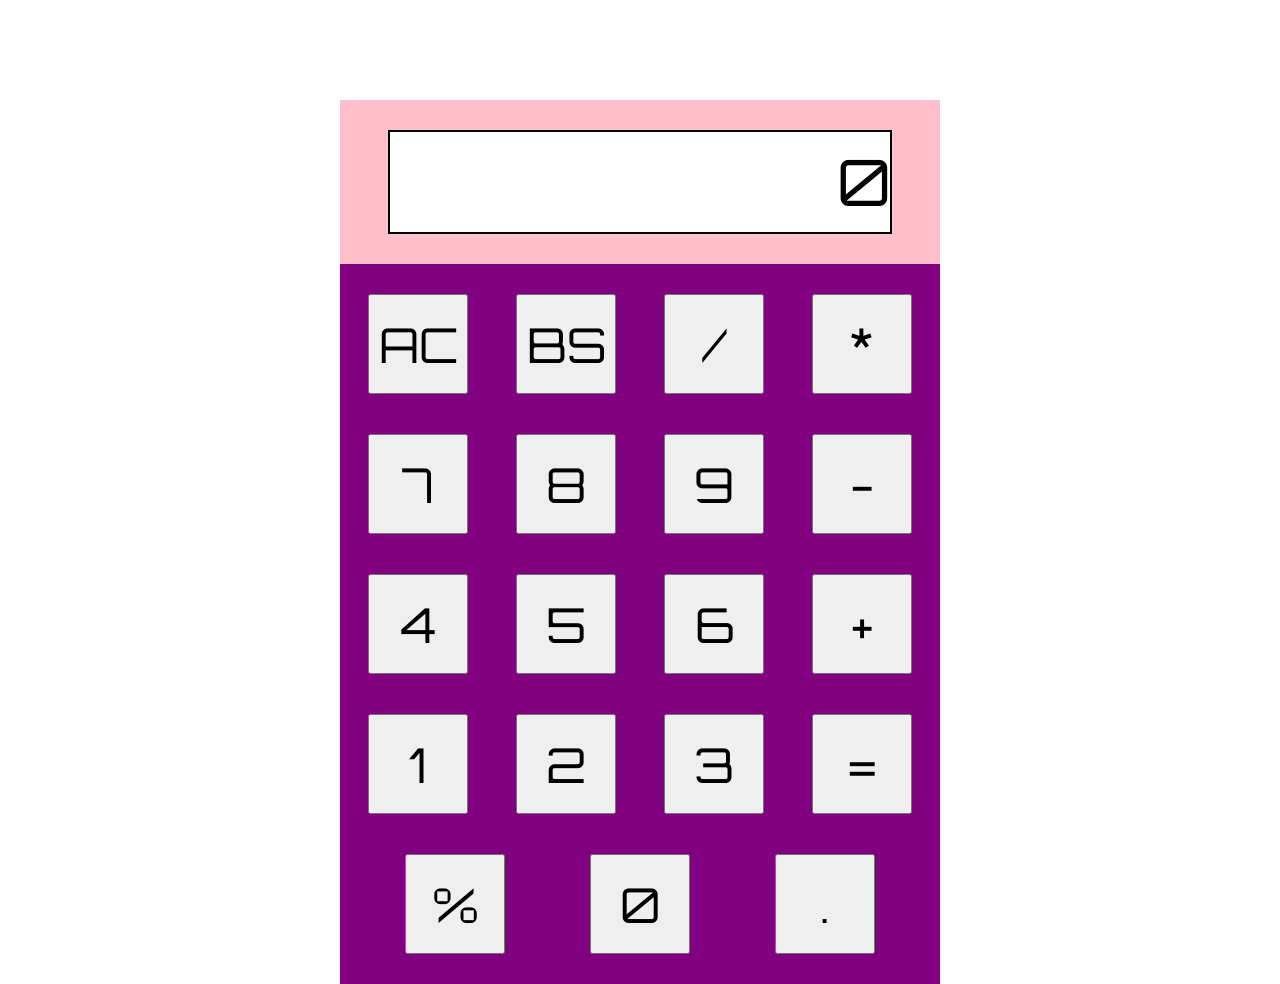
<file: index.html>
<!DOCTYPE>
<html>
    <head>
        <title>HTML Calculator for The Odin Project</title>
        <link href="https://fonts.googleapis.com/css?family=Orbitron&display=swap" rel="stylesheet">
        <link href="./calc.css" rel="stylesheet">
    </head>
    <body>
        <div class="header">
            <div class="display"></div>
        </div>
        <div class="buttons">
           
        </div>
    </body>
    <script src="./calc.js"></script>
</html>
</file>
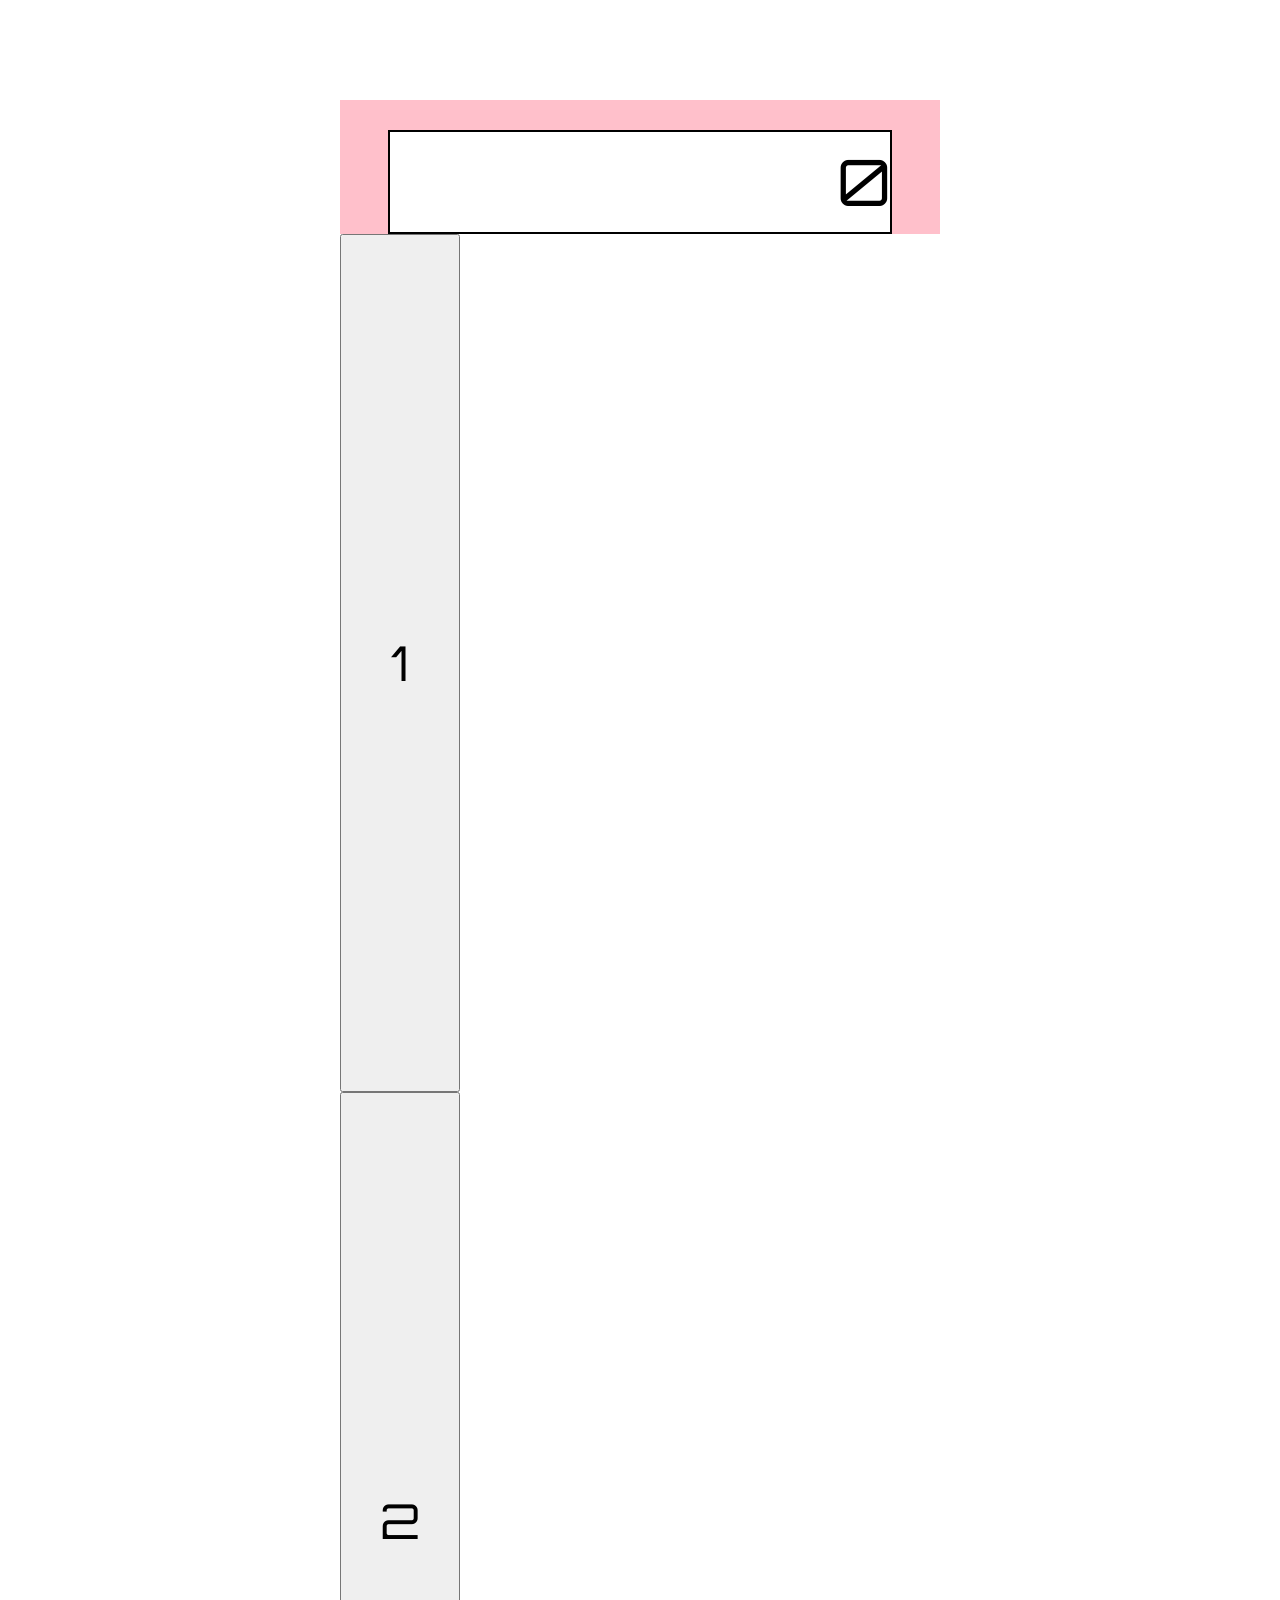
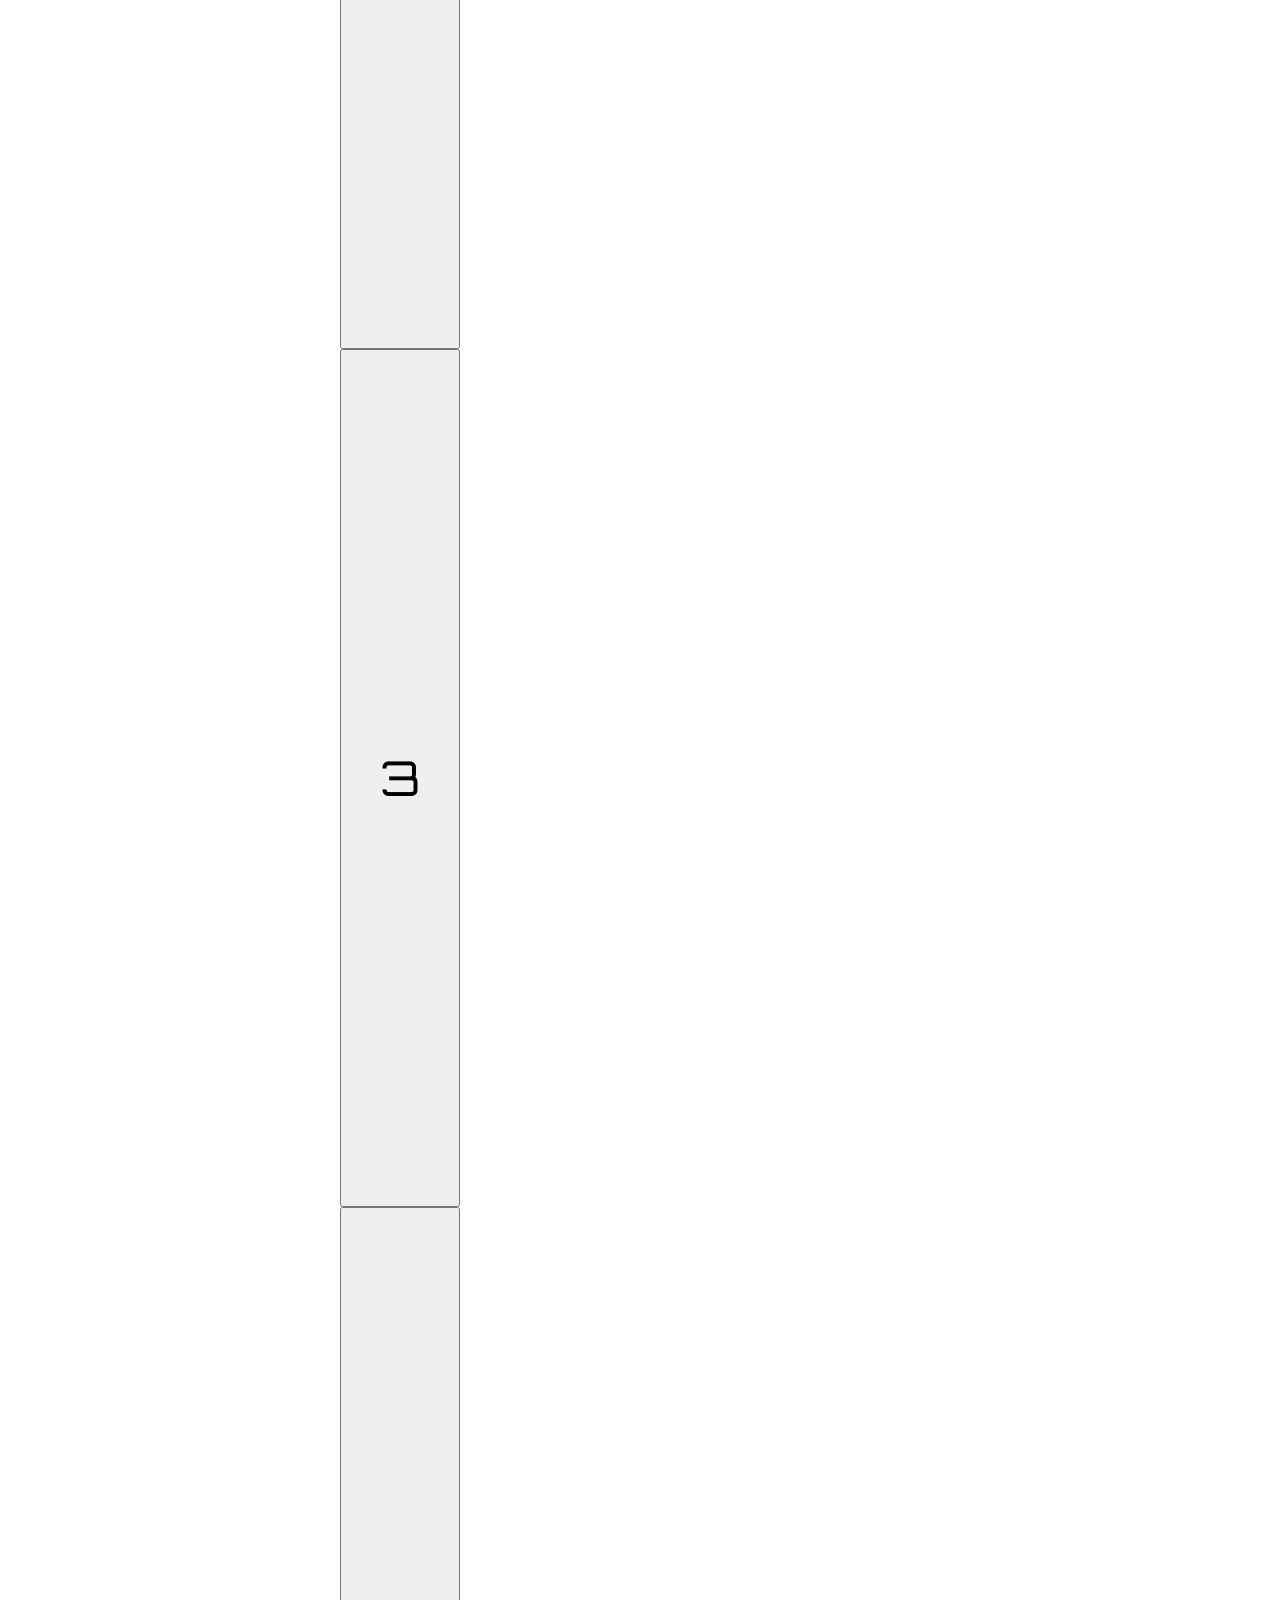
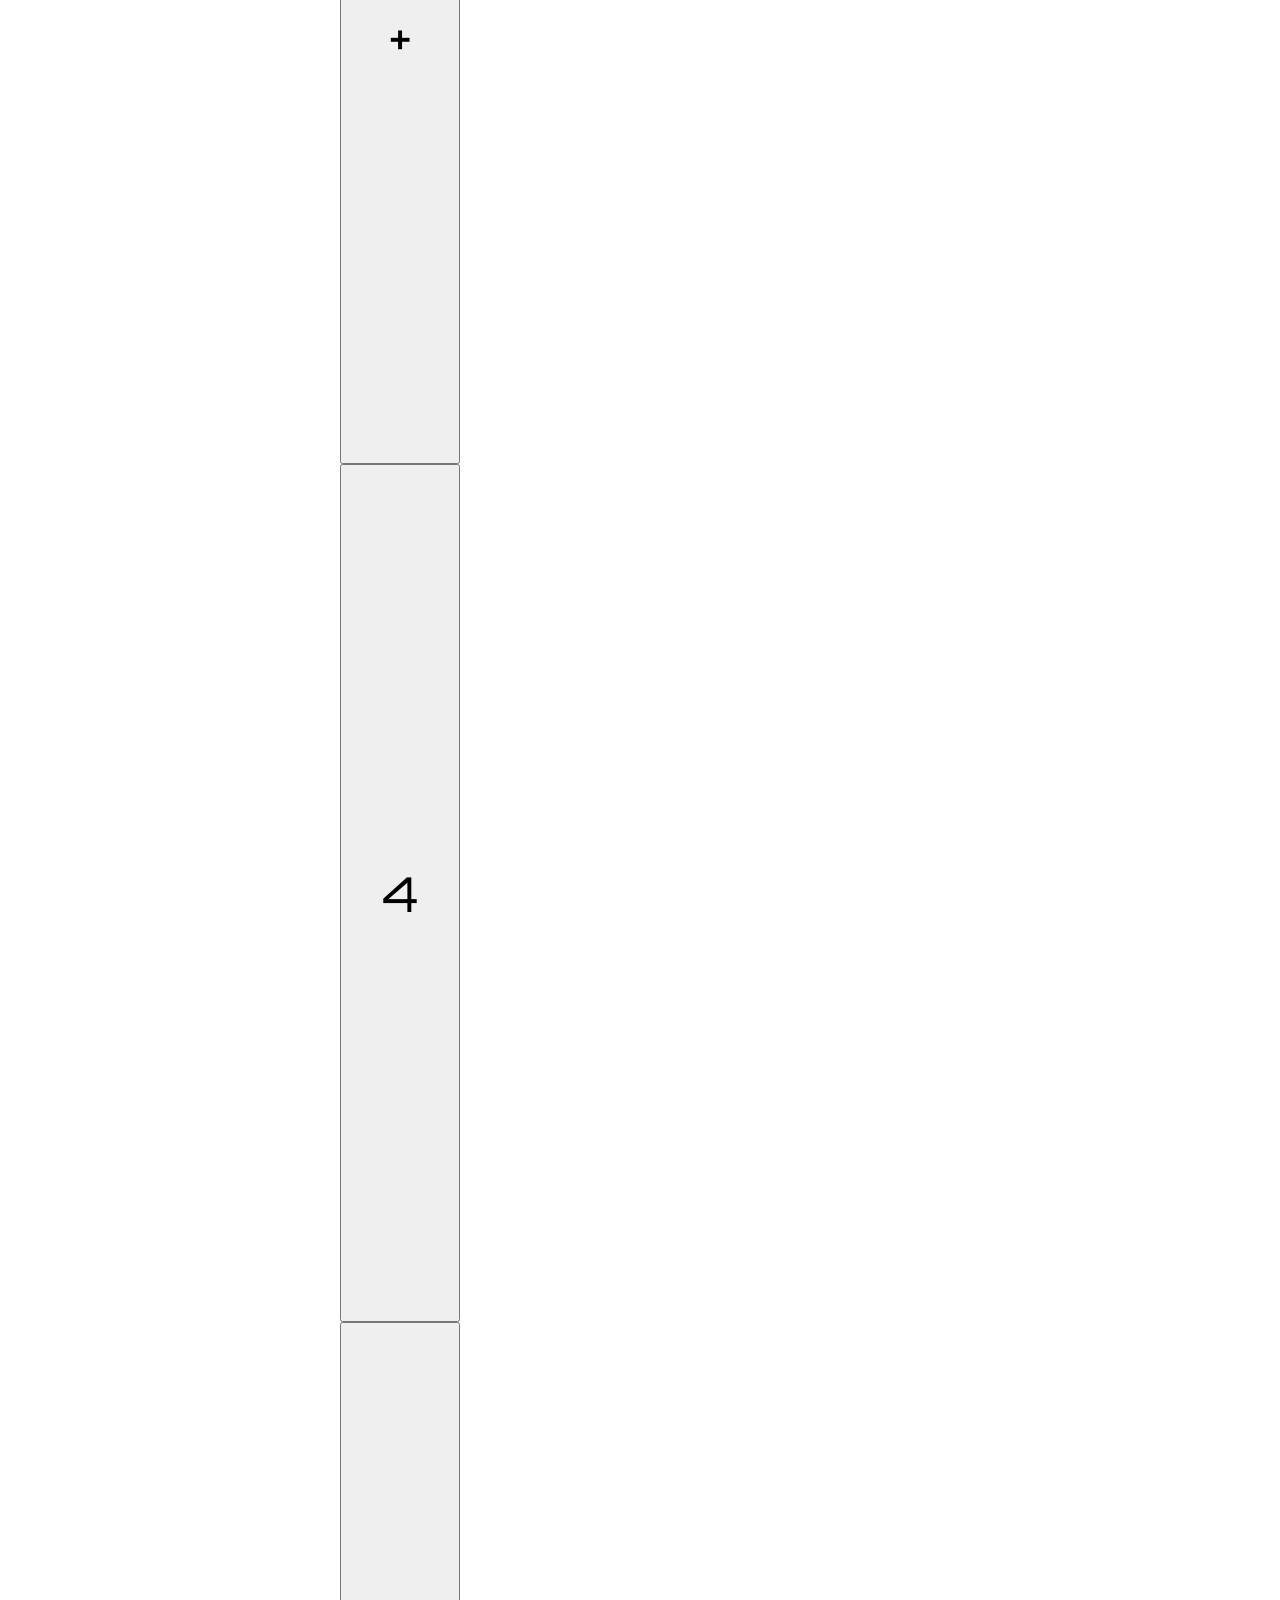
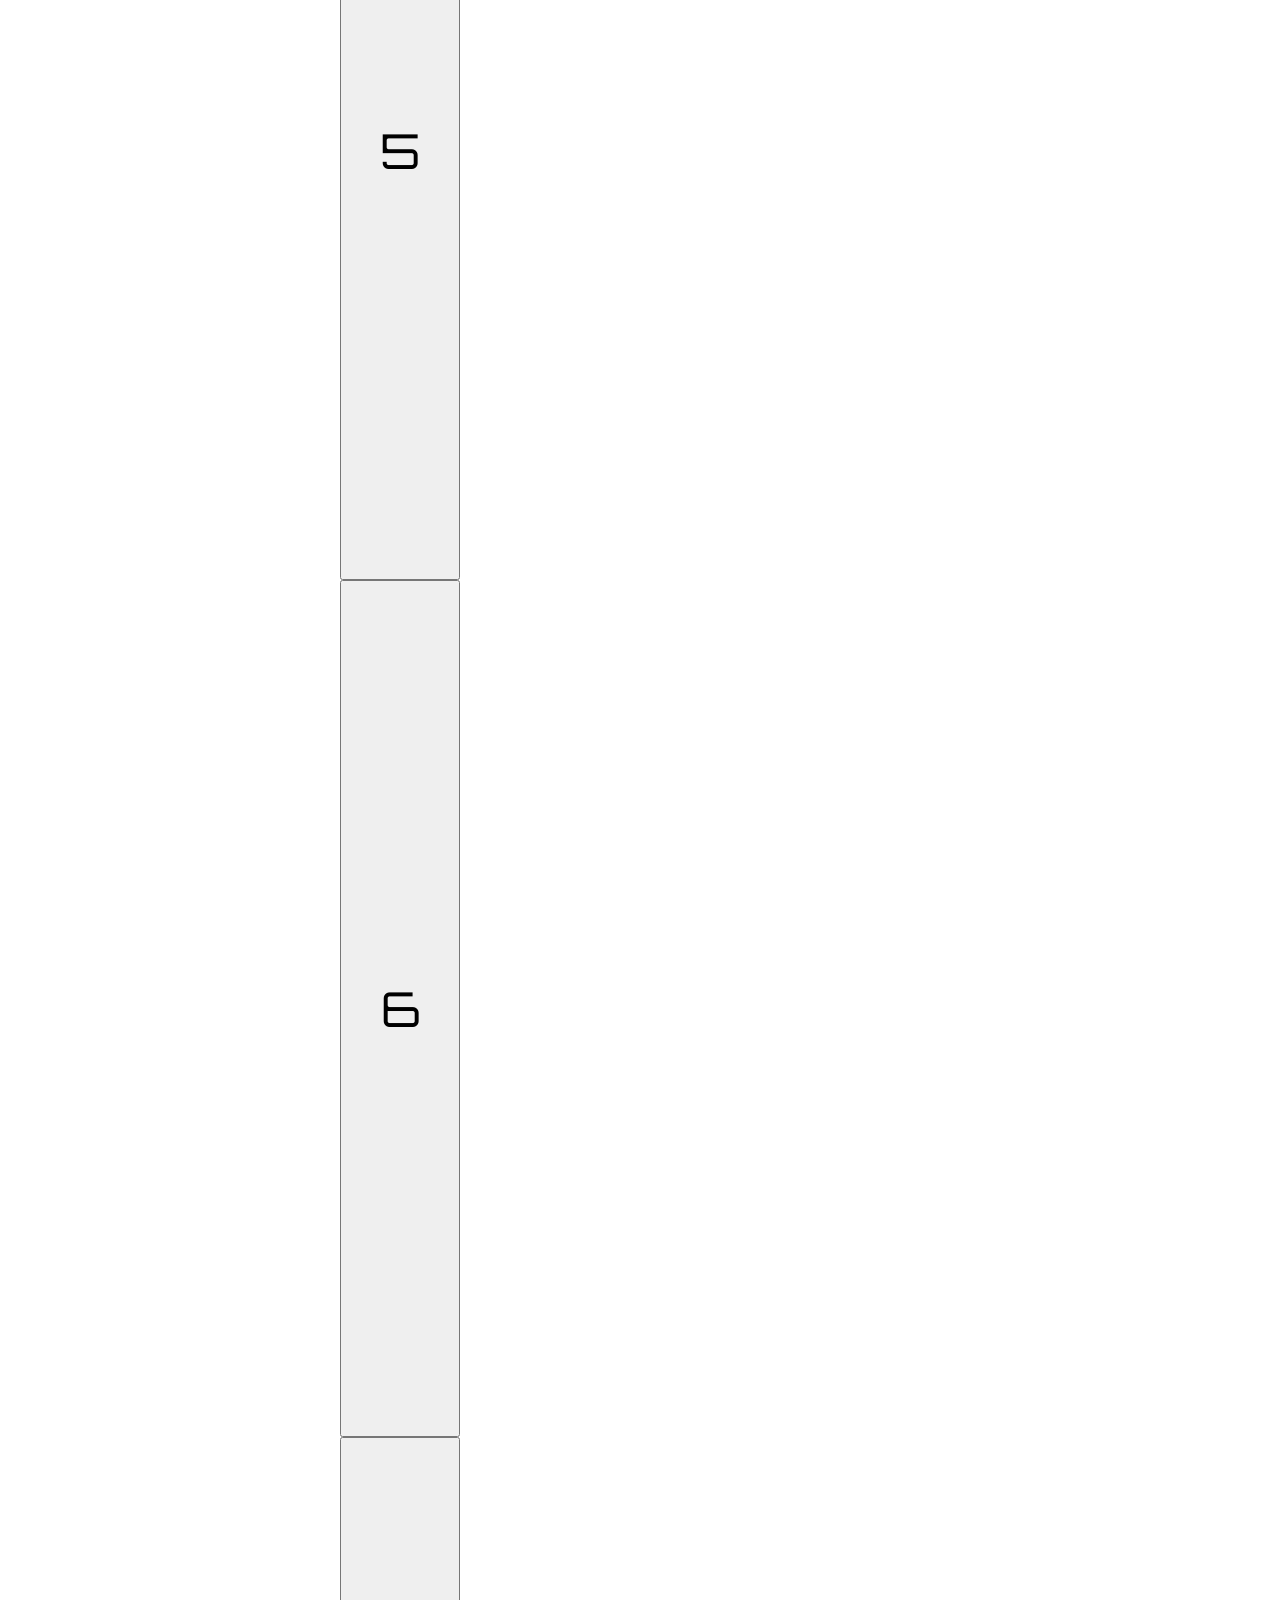
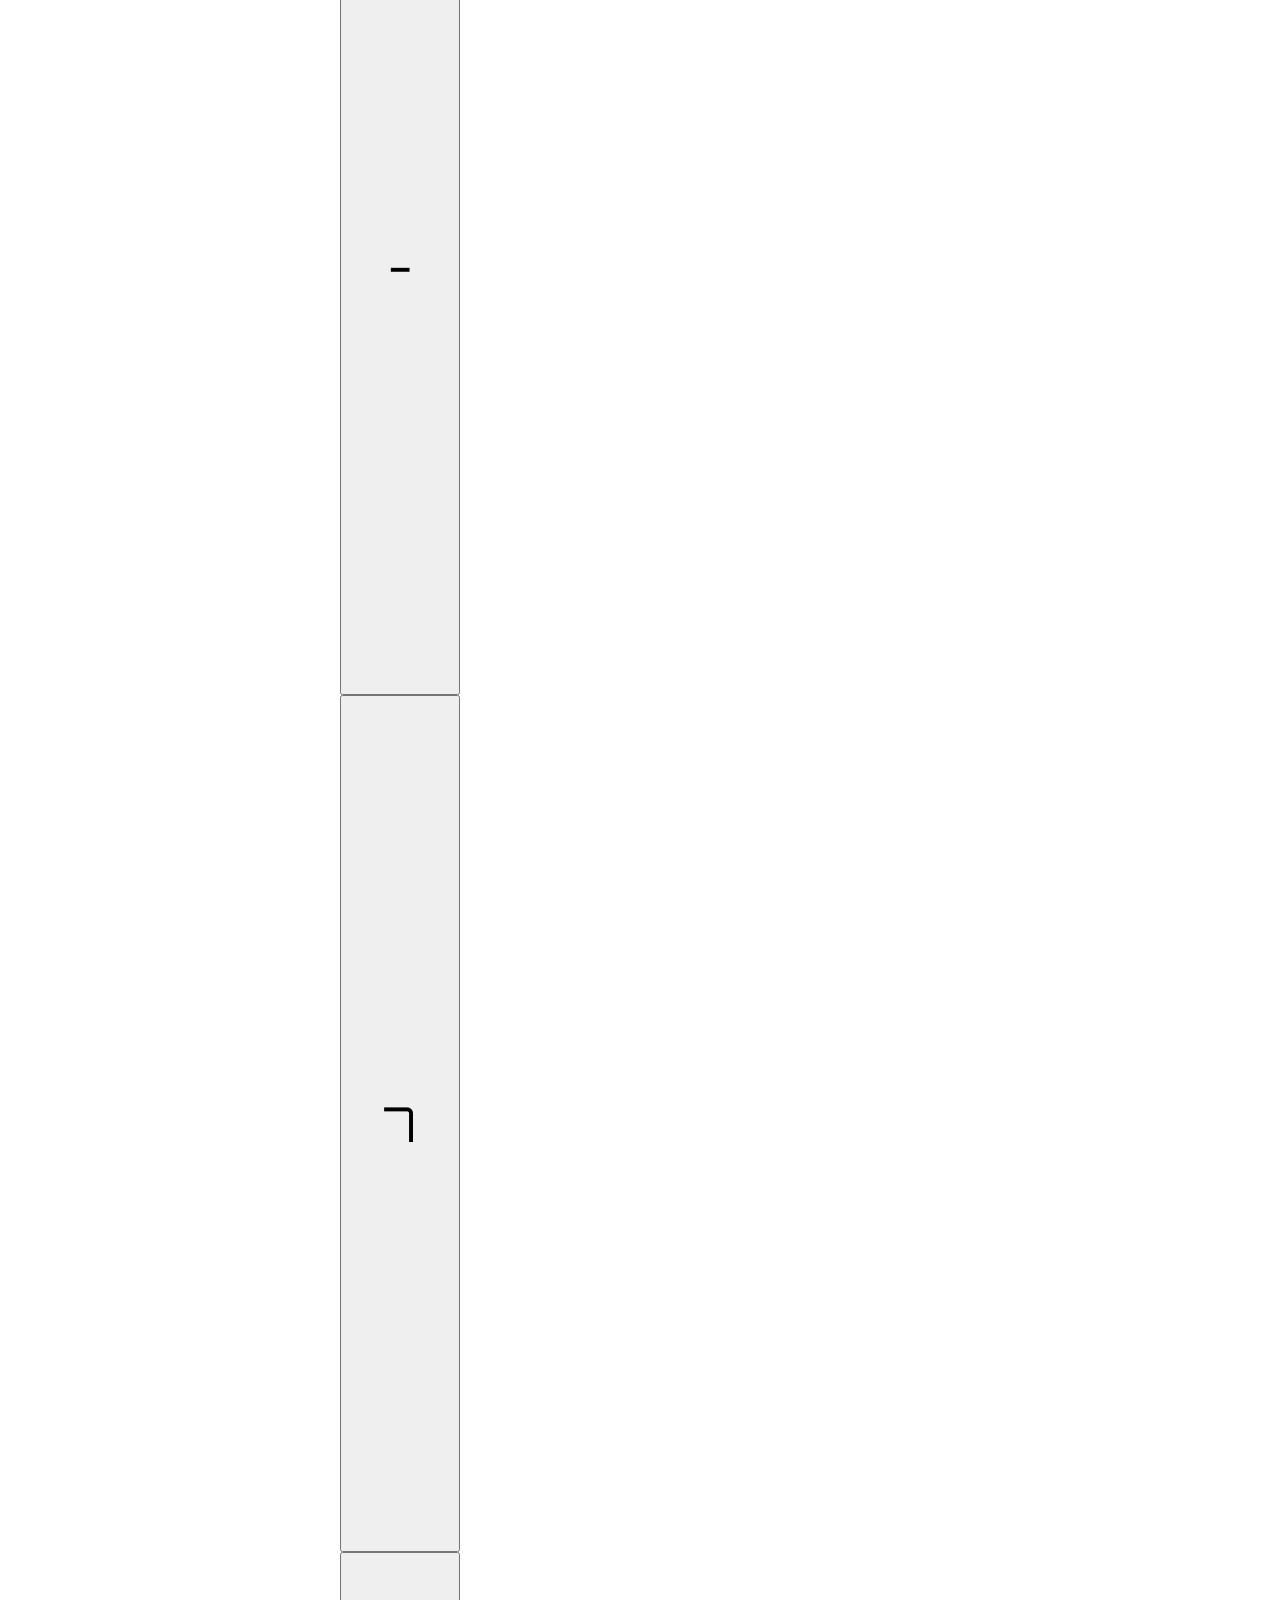
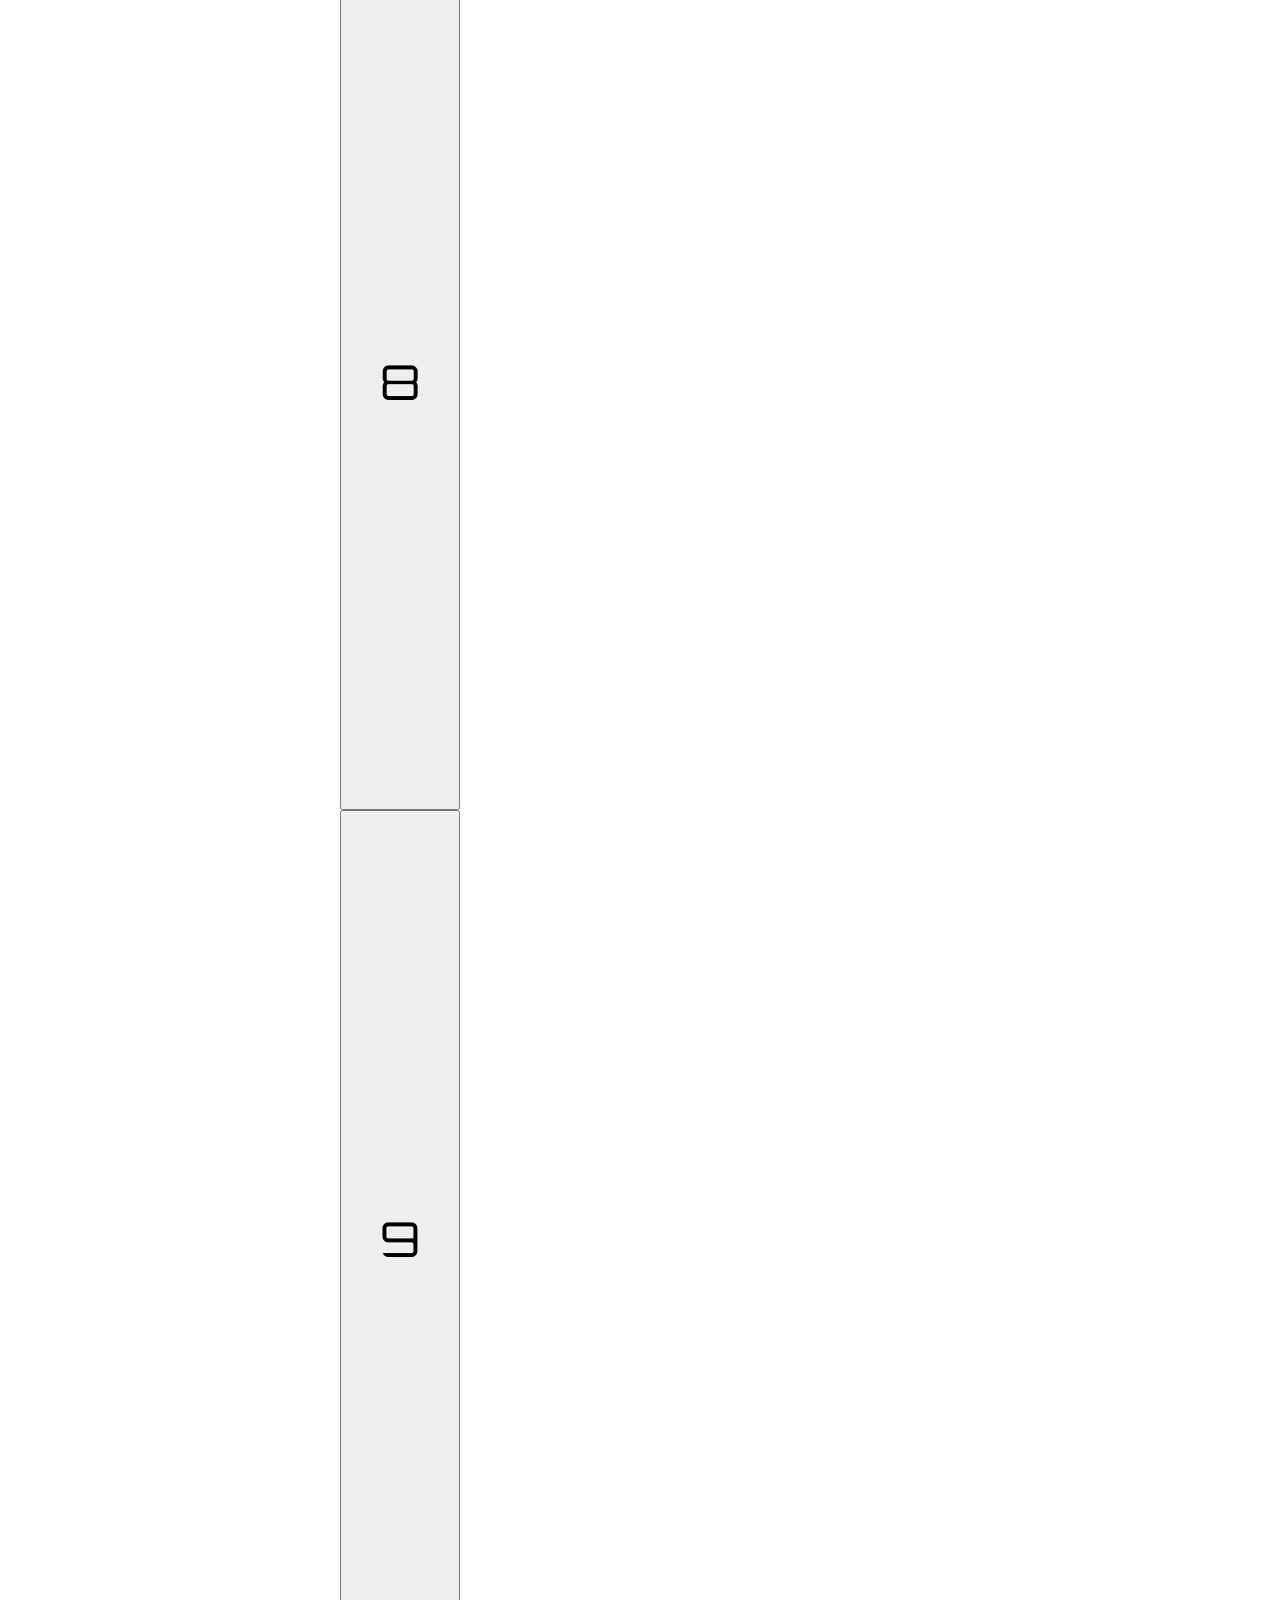
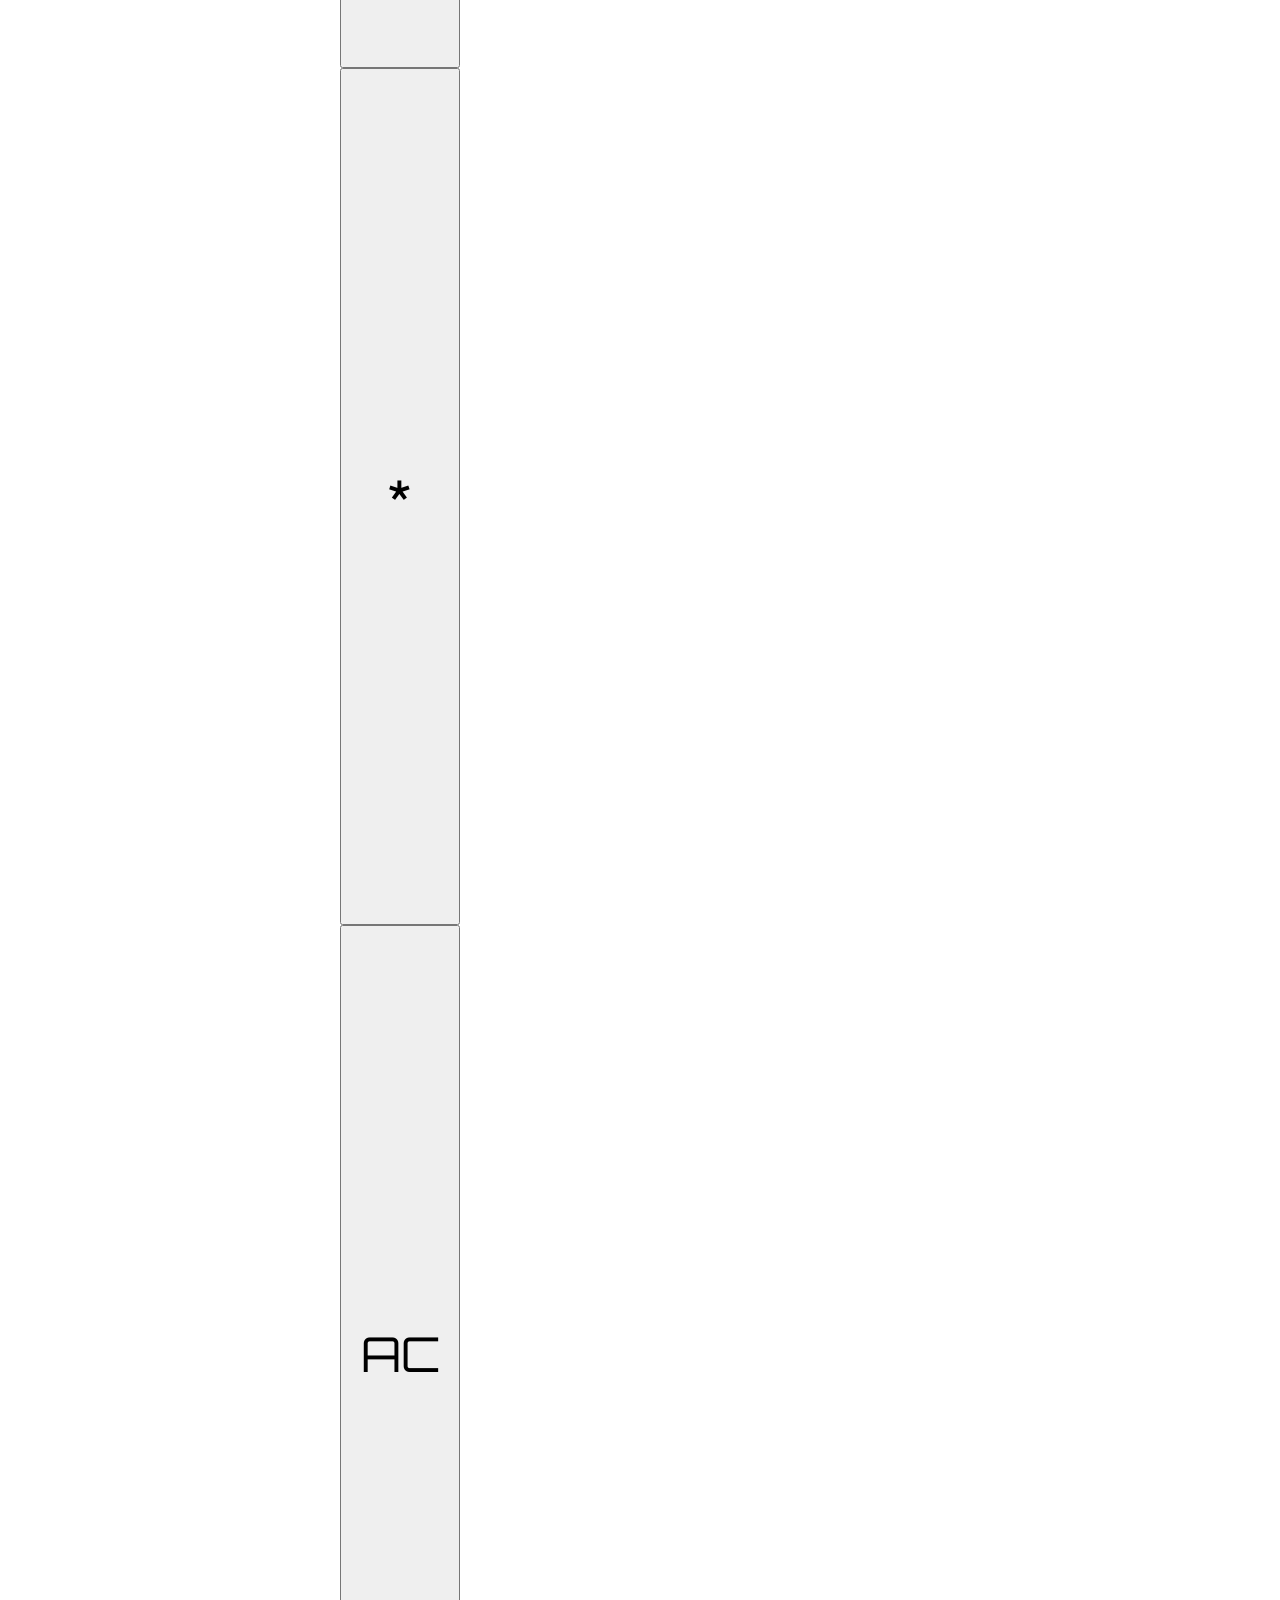
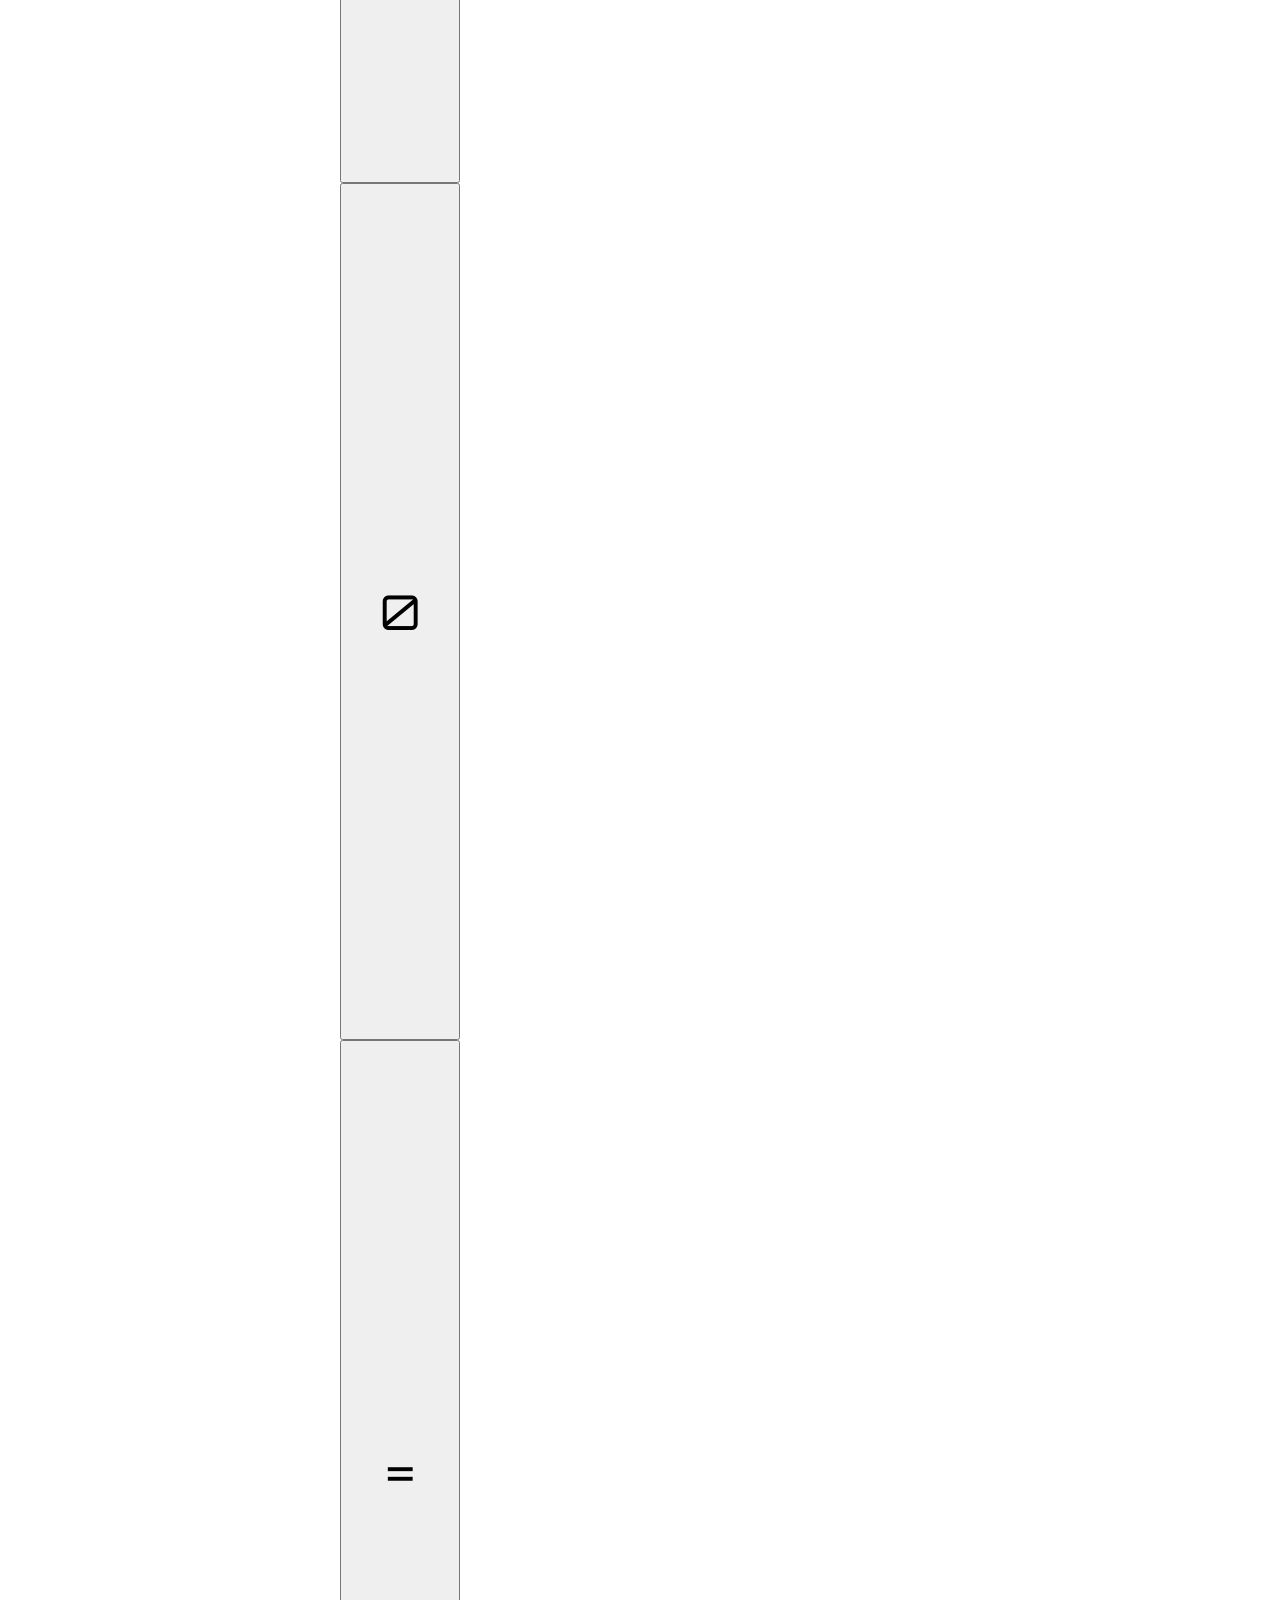
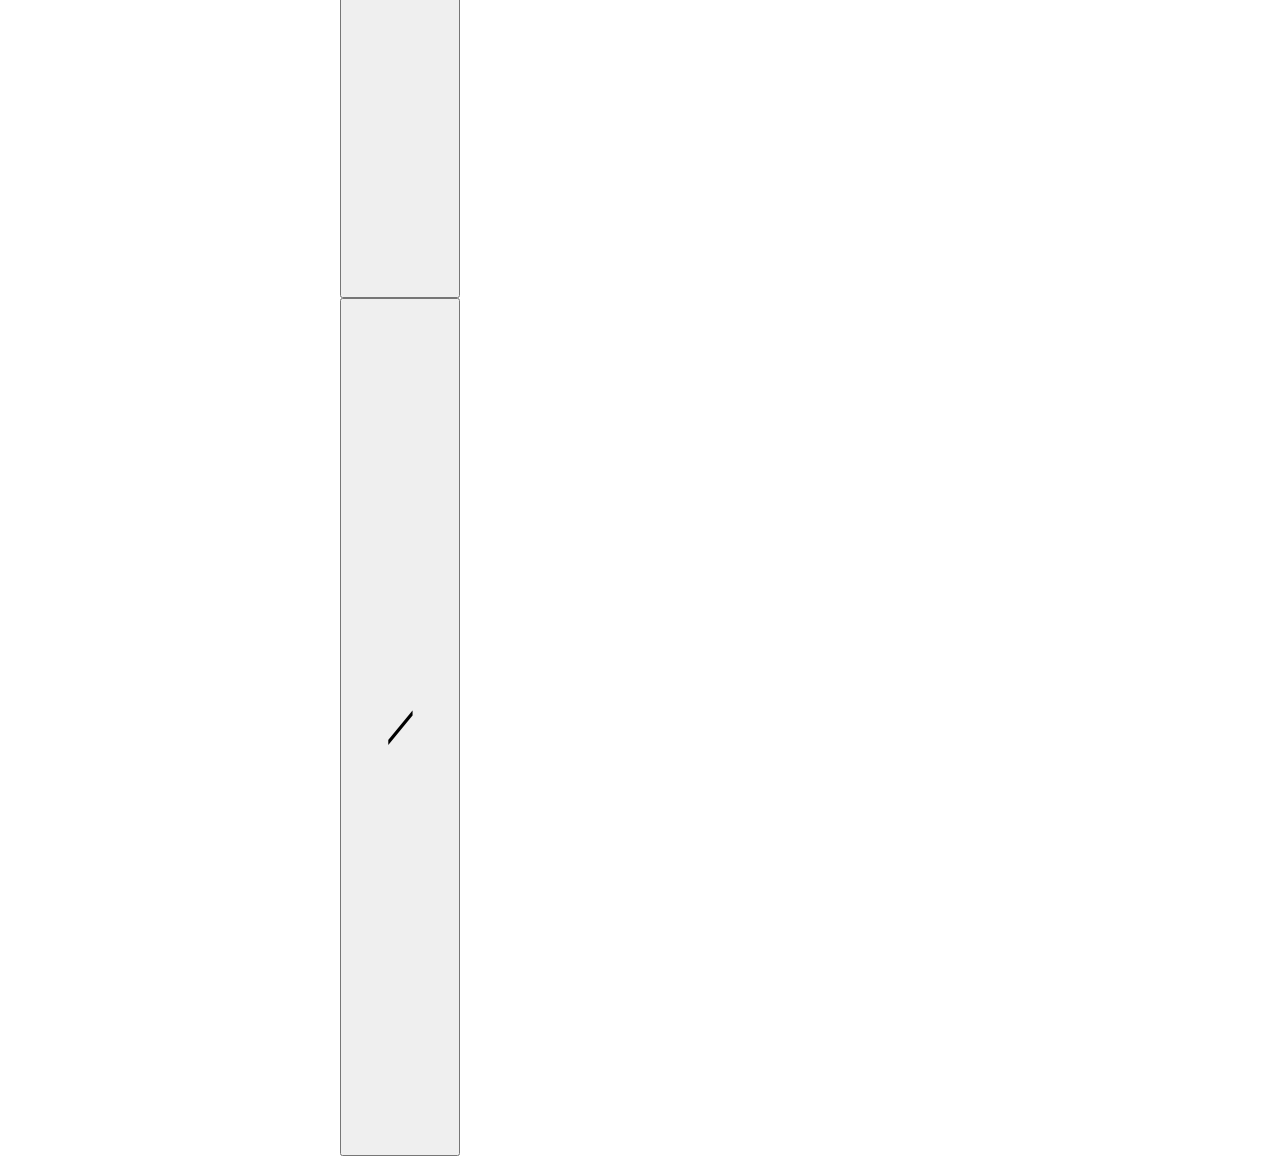
<file: old_calc/index.html>
<!DOCTYPE>
<html>

<head>
    <title>HTML Calculator for The Odin Project</title>
    <link href="https://fonts.googleapis.com/css?family=Orbitron&display=swap" rel="stylesheet">
    <link href="./calc.css" rel="stylesheet">
</head>

<body>
    <div class="header">
        <div class="display"></div>
    </div>
    <div id="buttons">
        <button id="1">1</button>
        <button id="2">2</button>
        <button id="3">3</button>
        <button id="+">+</button>
        <button id="4">4</button>
        <button id="5">5</button>
        <button id="6">6</button>
        <button id="-">-</button>
        <button id="7">7</button>
        <button id="8">8</button>
        <button id="9">9</button>
        <button id="*">*</button>
        <button id="AC">AC</button>
        <button id="0">0</button>
        <button id="=">=</button>
        <button id="/">/</button>
    </div>
</body>
<script src="./calc.js"></script>

</html>
</file>
<file: calc.css>
body {
    margin-right: auto;
    margin-left: auto;
    margin-top: 100px;
    width: 600px;
    height: 800px;
    color: blue;
    display: flex;
    flex-direction: column;
    
}

.header {    
    background-color: pink;   
}

.buttons {    
    background-color: purple;
    display: flex;
    flex-wrap: wrap;    
    justify-content: space-evenly;
    align-content: space-between;
    padding-top: 10px;
    padding-bottom: 10px;               
}

button {             
    justify-self: center;
    align-self: center;
    font-family: 'Orbitron', sans-serif;
    font-size: 3em;
    height: 100px;
    width: 100px;
    margin: 20px;
    
}


.display {
    background-color: white;
    color: black;
    font-family: 'Orbitron', sans-serif;
    font-size: 4em;        
    margin: 30px auto;    
    width: 500px;
    height: 100px;
    line-height: 100px;
    border: 2px solid black;
    text-align: right;
    
}
</file>
<file: old_calc/calc.css>
body {
    margin-right: auto;
    margin-left: auto;
    margin-top: 100px;
    width: 600px;
    height: 800px;
    color: blue;
    display: grid;
    grid-template-columns: repeat(4, 1fr);
    grid-template-rows: repeat(5, 1fr);
    grid-template-areas:
    "header header header header"
    "button button button button"
    "button button button button"
    "button button button button"
    "button button button button";    
}

.header {
    grid-area: header;
    grid-column-start: 1;
    grid-column-end: span 4;
    background-color: pink;   
}

.buttons {
    grid-area: button;    
    grid-column-start: 1;
    grid-column-end: span 4;
    grid-row-start: 2;
    grid-row-end: span 4;
    background-color: purple;            
    display: grid;
    grid-template-columns: repeat(4, 1fr);
    grid-template-rows: repeat(4, 1fr);
}

button {    
    width: 80%;
    height: 80%;    
    justify-self: center;
    align-self: center;
    font-family: 'Orbitron', sans-serif;
    font-size: 3em;
    
}

.display {
    background-color: white;
    color: black;
    font-family: 'Orbitron', sans-serif;
    font-size: 4em;        
    margin-right: auto;
    margin-left: auto;
    margin-top: 30px;
    width: 500px;
    height: 100px;
    line-height: 100px;
    border: 2px solid black;
    text-align: right;
    
}
</file>
